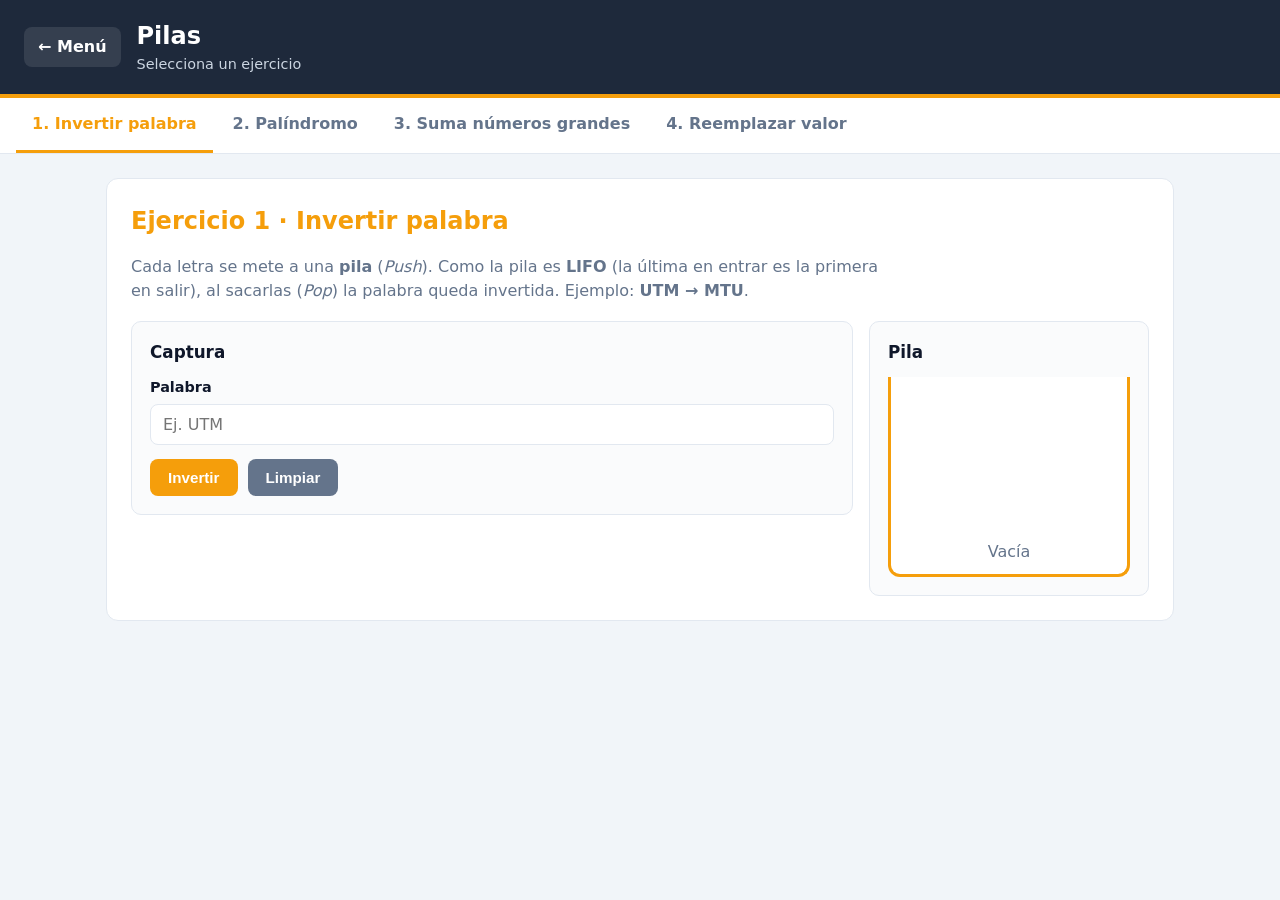
<file: wwwroot/pilas.html>
<!DOCTYPE html>
<html lang="es">
<head>
    <meta charset="UTF-8">
    <meta name="viewport" content="width=device-width, initial-scale=1.0">
    <title>Pilas – Estructuras de Datos</title>
    <link rel="icon" href="img/logo.svg" type="image/svg+xml">
    <link rel="stylesheet" href="styles.css">
</head>
<body class="tema-pilas">

    <header class="encabezado">
        <a id="btnVolverMenu" href="index.html" class="btn-volver">← Menú</a>
        <div>
            <h1 id="lblTitulo">Pilas</h1>
            <p id="lblSubtitulo">Selecciona un ejercicio</p>
        </div>
    </header>

    <nav class="pestanas">
        <a id="tabEj1" href="#ej1">1. Invertir palabra</a>
        <a id="tabEj2" href="#ej2">2. Palíndromo</a>
        <a id="tabEj3" href="#ej3">3. Suma números grandes</a>
        <a id="tabEj4" href="#ej4">4. Reemplazar valor</a>
    </nav>

    <main class="contenedor">
        <section id="ej1" class="ejercicio">
            <h2>Ejercicio 1 · Invertir palabra</h2>
            <p class="descripcion">
                Cada letra se mete a una <strong>pila</strong> (<em>Push</em>). Como la pila es
                <strong>LIFO</strong> (la última en entrar es la primera en salir), al sacarlas (<em>Pop</em>)
                la palabra queda invertida. Ejemplo: <strong>UTM → MTU</strong>.
            </p>

            <div class="est-grid">
                <div class="panel visible">
                    <h3>Captura</h3>
                    <form id="frmInvertir" autocomplete="off" novalidate>
                        <div class="campo">
                            <label for="txtPalabraInvertir">Palabra</label>
                            <input id="txtPalabraInvertir" type="text" maxlength="30" placeholder="Ej. UTM">
                        </div>
                        <div class="fila-botones">
                            <button id="btnInvertir" type="submit" class="btn">Invertir</button>
                            <button id="btnLimpiarInvertir" type="reset" class="btn btn-secundario">Limpiar</button>
                        </div>
                    </form>
                    <p id="lblMensajeInvertir" class="mensaje"></p>

                    <div id="divResultadoInvertir" class="resultado oculto">
                        <div><small>Original</small><span id="lblOriginal"></span></div>
                        <span class="flecha">→</span>
                        <div><small>Invertida</small><span id="lblInvertida" class="destacado"></span></div>
                    </div>
                </div>

                <!-- Dibujo de la pila -->
                <div class="panel resumen">
                    <h3>Pila <small id="lblPasoPila" class="texto-suave"></small></h3>
                    <div id="divPilaVisual" class="pila-visual">
                        <p class="texto-suave">Vacía</p>
                    </div>
                </div>
            </div>
        </section>

        <section id="ej2" class="ejercicio">
            <h2>Ejercicio 2 · Palíndromo</h2>
            <p class="pendiente">En construcción…</p>
        </section>

        <section id="ej3" class="ejercicio">
            <h2>Ejercicio 3 · Suma de números grandes</h2>
            <p class="pendiente">En construcción…</p>
        </section>

        <section id="ej4" class="ejercicio">
            <h2>Ejercicio 4 · Reemplazar valor</h2>
            <p class="pendiente">En construcción…</p>
        </section>
    </main>

    <script src="app.js"></script>
    <script src="pilas.js"></script>
    <script>activarPestanas();</script>
</body>
</html>
</file>
<file: wwwroot/styles.css>
/* ============================================================
   styles.css – Estilos generales del proyecto
   ============================================================ */

:root {
    --fondo: #f1f5f9;
    --tarjeta: #ffffff;
    --texto: #0f172a;
    --texto-suave: #64748b;
    --borde: #e2e8f0;
    --oscuro: #1e293b;

    --listas: #3b82f6;   /* azul */
    --pilas: #f59e0b;    /* ámbar */
    --colas: #8b5cf6;    /* morado */

    --ok: #16a34a;
    --error: #dc2626;

    --acento: var(--oscuro);   /* cada página lo cambia */
}

* { box-sizing: border-box; margin: 0; padding: 0; }

body {
    font-family: "Segoe UI", system-ui, -apple-system, sans-serif;
    background: var(--fondo);
    color: var(--texto);
    line-height: 1.5;
    min-height: 100vh;
    display: flex;
    flex-direction: column;
}

/* Color de acento según la página */
.tema-listas { --acento: var(--listas); }
.tema-pilas  { --acento: var(--pilas); }
.tema-colas  { --acento: var(--colas); }

/* ---------- Encabezado ---------- */
.encabezado {
    background: var(--oscuro);
    color: #fff;
    padding: 18px 24px;
    display: flex;
    align-items: center;
    gap: 16px;
    border-bottom: 4px solid var(--acento);
}
.encabezado h1 { font-size: 1.5rem; font-weight: 700; }
.encabezado p  { color: #cbd5e1; font-size: .9rem; }
.logo { width: 48px; height: 48px; }

.estado-api {
    margin-left: auto;
    font-size: .85rem;
    color: #cbd5e1;
}
.estado-api.ok    { color: #4ade80; }
.estado-api.error { color: #f87171; }

.btn-volver {
    color: #fff;
    text-decoration: none;
    background: rgba(255,255,255,.1);
    padding: 8px 14px;
    border-radius: 8px;
    font-weight: 600;
}
.btn-volver:hover { background: rgba(255,255,255,.2); }

/* ---------- Contenedor ---------- */
.contenedor {
    width: 100%;
    max-width: 1100px;
    margin: 0 auto;
    padding: 24px 16px;
    flex: 1;
}

/* ---------- Menú principal: bloques por estructura ---------- */
.bloque {
    background: var(--tarjeta);
    border: 1px solid var(--borde);
    border-left: 6px solid var(--color-bloque);
    border-radius: 12px;
    padding: 20px;
    margin-bottom: 24px;
}
.bloque-listas { --color-bloque: var(--listas); }
.bloque-pilas  { --color-bloque: var(--pilas); }
.bloque-colas  { --color-bloque: var(--colas); }

.bloque-titulo {
    display: flex;
    align-items: center;
    gap: 14px;
    margin-bottom: 16px;
}
.bloque-titulo h2 { font-size: 1.3rem; }
.bloque-titulo p  { color: var(--texto-suave); font-size: .9rem; }

.insignia {
    width: 44px; height: 44px;
    border-radius: 10px;
    background: var(--color-bloque);
    color: #fff;
    font-weight: 800;
    font-size: 1.3rem;
    display: grid;
    place-items: center;
}

.menu-ejercicios {
    display: grid;
    grid-template-columns: repeat(auto-fill, minmax(220px, 1fr));
    gap: 12px;
}

.tarjeta {
    display: flex;
    align-items: center;
    gap: 12px;
    padding: 14px;
    border: 1px solid var(--borde);
    border-radius: 10px;
    text-decoration: none;
    color: var(--texto);
    font-weight: 600;
    transition: transform .15s, border-color .15s, box-shadow .15s;
}
.tarjeta:hover {
    transform: translateY(-2px);
    border-color: var(--color-bloque);
    box-shadow: 0 4px 12px rgba(0,0,0,.08);
}
.tarjeta .num {
    flex-shrink: 0;
    width: 30px; height: 30px;
    border-radius: 50%;
    background: var(--fondo);
    color: var(--color-bloque);
    display: grid;
    place-items: center;
    font-weight: 800;
}

/* ---------- Pestañas de cada página ---------- */
.pestanas {
    background: var(--tarjeta);
    border-bottom: 1px solid var(--borde);
    display: flex;
    gap: 4px;
    padding: 0 16px;
    overflow-x: auto;
}
.pestanas a {
    padding: 14px 16px;
    text-decoration: none;
    color: var(--texto-suave);
    font-weight: 600;
    white-space: nowrap;
    border-bottom: 3px solid transparent;
}
.pestanas a:hover  { color: var(--texto); }
.pestanas a.activa { color: var(--acento); border-bottom-color: var(--acento); }

/* ---------- Secciones de ejercicio ---------- */
.ejercicio {
    display: none;
    background: var(--tarjeta);
    border: 1px solid var(--borde);
    border-radius: 12px;
    padding: 24px;
}
.ejercicio.visible { display: block; }
.ejercicio h2 { margin-bottom: 16px; color: var(--acento); }
.pendiente { color: var(--texto-suave); font-style: italic; }

/* ---------- Formularios (para los ejercicios) ---------- */
.campo { display: flex; flex-direction: column; gap: 6px; margin-bottom: 14px; }
.campo label { font-weight: 600; font-size: .9rem; }
input, select {
    padding: 10px 12px;
    border: 1px solid var(--borde);
    border-radius: 8px;
    font-size: 1rem;
    font-family: inherit;
}
input:focus, select:focus { outline: 2px solid var(--acento); border-color: transparent; }

.btn {
    padding: 10px 18px;
    border: none;
    border-radius: 8px;
    background: var(--acento);
    color: #fff;
    font-weight: 600;
    font-size: .95rem;
    cursor: pointer;
}
.btn:hover { filter: brightness(1.1); }
.btn-secundario { background: var(--texto-suave); }

/* ---------- Mensajes de validación ---------- */
.mensaje { padding: 10px 14px; border-radius: 8px; margin: 12px 0; font-weight: 600; }
.mensaje:empty { display: none; }
.mensaje-ok    { background: #dcfce7; color: var(--ok); }
.mensaje-error { background: #fee2e2; color: var(--error); }
.mensaje-info  { background: #e0e7ff; color: #3730a3; }

/* ---------- Tablas ---------- */
table { width: 100%; border-collapse: collapse; margin-top: 12px; }
th, td { padding: 10px; border-bottom: 1px solid var(--borde); text-align: left; }
th { background: var(--fondo); font-size: .85rem; text-transform: uppercase; color: var(--texto-suave); }

/* ---------- Utilidades ---------- */
.oculto { display: none !important; }
.texto-suave { color: var(--texto-suave); }
.panel > p.texto-suave { margin-bottom: 12px; }
.descripcion { color: var(--texto-suave); margin-bottom: 18px; max-width: 75ch; }
.fila-botones { display: flex; gap: 10px; flex-wrap: wrap; }
h3 { font-size: 1.05rem; margin-bottom: 12px; }
h3.sub { margin-top: 28px; }

/* ---------- Submenú de opciones dentro de un ejercicio ---------- */
.submenu { display: flex; gap: 8px; margin-bottom: 16px; flex-wrap: wrap; }
.opcion {
    padding: 10px 16px;
    border: 2px solid var(--acento);
    background: transparent;
    color: var(--acento);
    border-radius: 8px;
    font-weight: 700;
    font-size: .95rem;
    cursor: pointer;
}
.opcion.activa { background: var(--acento); color: #fff; }

/* ---------- Paneles ---------- */
.est-grid {
    display: grid;
    grid-template-columns: 1fr 280px;
    gap: 16px;
    align-items: start;
}
.panel {
    display: none;
    border: 1px solid var(--borde);
    border-radius: 10px;
    padding: 18px;
    background: #fafbfc;
}
.panel.visible, .panel.resumen { display: block; }

.indicadores { display: grid; gap: 10px; }
.indicadores div {
    background: #fff;
    border: 1px solid var(--borde);
    border-radius: 8px;
    padding: 10px 12px;
    display: flex;
    justify-content: space-between;
    align-items: baseline;
}
.indicadores span { font-size: 1.25rem; font-weight: 800; color: var(--acento); }
.indicadores small { color: var(--texto-suave); }

/* ---------- Ticket ---------- */
.ticket {
    margin-top: 14px;
    background: #fff;
    border: 2px dashed var(--acento);
    border-radius: 10px;
    padding: 16px;
    max-width: 420px;
}
.ticket h4 { margin-bottom: 10px; }
.ticket dl { display: grid; grid-template-columns: auto 1fr; gap: 6px 14px; }
.ticket dt { color: var(--texto-suave); }
.ticket dd { font-weight: 600; }
.ticket-total {
    margin-top: 12px;
    padding-top: 10px;
    border-top: 1px solid var(--borde);
    font-size: 1.2rem;
    font-weight: 800;
    text-align: right;
}
.ticket-total span { color: var(--acento); }

/* ---------- Visual de la cola (nodos) ---------- */
.cola-visual {
    display: flex;
    align-items: center;
    gap: 8px;
    overflow-x: auto;
    padding: 12px 4px 16px;
    min-height: 140px;
}
.nodo {
    flex-shrink: 0;
    width: 120px;
    background: #fff;
    border: 2px solid var(--acento);
    border-radius: 10px;
    padding: 8px;
    text-align: center;
    display: flex;
    flex-direction: column;
    align-items: center;
    gap: 2px;
}
.nodo small { color: var(--texto-suave); font-size: .75rem; overflow: hidden; text-overflow: ellipsis; white-space: nowrap; max-width: 100%; }
.nodo-img { width: 64px; height: 40px; }
.nodo-tags { min-height: 20px; display: flex; gap: 4px; }
.tag { font-size: .65rem; font-weight: 800; padding: 2px 6px; border-radius: 4px; color: #fff; }
.tag-frente { background: var(--ok); }
.tag-final  { background: var(--error); }
.enlace { font-size: 1.4rem; color: var(--acento); flex-shrink: 0; }
.enlace.circular { font-size: .9rem; font-weight: 700; white-space: nowrap; }

@media (max-width: 760px) {
    .est-grid { grid-template-columns: 1fr; }
}

/* ---------- Pila vertical ---------- */
.pila-visual {
    display: flex;
    flex-direction: column;
    align-items: center;
    gap: 4px;
    min-height: 200px;
    justify-content: flex-end;
    padding: 10px;
    border: 3px solid var(--acento);
    border-top: none;
    border-radius: 0 0 12px 12px;
    background: #fff;
}
.celda-pila {
    position: relative;
    width: 100%;
    max-width: 160px;
    padding: 6px;
    text-align: center;
    font-weight: 800;
    font-size: 1.1rem;
    background: color-mix(in srgb, var(--acento) 18%, white);
    border: 2px solid var(--acento);
    border-radius: 6px;
}
.celda-pila .tag { position: absolute; left: -54px; top: 50%; transform: translateY(-50%); }

/* ---------- Resultado (original → resultado) ---------- */
.resultado {
    display: flex;
    align-items: center;
    gap: 16px;
    flex-wrap: wrap;
    margin-top: 14px;
    padding: 14px;
    background: #fff;
    border: 1px solid var(--borde);
    border-radius: 10px;
}
.resultado div { display: flex; flex-direction: column; }
.resultado small { color: var(--texto-suave); font-size: .8rem; }
.resultado span { font-size: 1.6rem; font-weight: 800; letter-spacing: 2px; word-break: break-all; }
.resultado .destacado { color: var(--acento); }
.resultado .flecha { font-size: 1.6rem; color: var(--texto-suave); }

/* ---------- Lista de compra (Listas ej. 4) ---------- */
.fila-campos { display: grid; grid-template-columns: 1fr 1fr; gap: 12px; }
.btn-peligro { background: var(--error); }
.total-grande {
    margin-top: 14px;
    padding-top: 12px;
    border-top: 1px solid var(--borde);
    font-size: 1.1rem;
    font-weight: 700;
}
.total-grande span { display: block; font-size: 1.8rem; font-weight: 800; color: var(--acento); }
.encabezado-tabla {
    display: flex;
    justify-content: space-between;
    align-items: flex-end;
    flex-wrap: wrap;
    gap: 8px;
    margin-top: 28px;
}
.encabezado-tabla h3.sub { margin: 0 0 16px; }
.tabla-clic tbody tr[data-clave] { cursor: pointer; }
.tabla-clic tbody tr[data-clave]:hover { background: var(--fondo); }
.clave {
    display: inline-block;
    min-width: 28px;
    padding: 2px 8px;
    border-radius: 6px;
    background: var(--acento);
    color: #fff;
    font-weight: 800;
    text-align: center;
}
.fila-total td { font-weight: 800; border-top: 2px solid var(--texto); }
.fila-total td:last-child { color: var(--acento); font-size: 1.1rem; }

/* ---------- Palabras por letra (Listas ej. 5) ---------- */
textarea {
    padding: 10px 12px;
    border: 1px solid var(--borde);
    border-radius: 8px;
    font-size: 1rem;
    font-family: inherit;
    resize: vertical;
}
textarea:focus { outline: 2px solid var(--acento); border-color: transparent; }

.listas-palabras {
    display: grid;
    grid-template-columns: repeat(auto-fill, minmax(240px, 1fr));
    gap: 14px;
}
.lista-card {
    background: #fff;
    border: 1px solid var(--borde);
    border-top: 4px solid var(--acento);
    border-radius: 10px;
    padding: 14px;
}
.lista-general { grid-column: 1 / -1; border-top-color: var(--oscuro); background: #fafbfc; }
.lista-nueva { box-shadow: 0 0 0 2px var(--ok); }
.lista-card-titulo { display: flex; align-items: center; gap: 10px; margin-bottom: 10px; }
.lista-card-titulo div { display: flex; flex-direction: column; flex: 1; }
.lista-card-titulo small { color: var(--texto-suave); font-size: .8rem; }
.letra-grande {
    width: 40px; height: 40px;
    border-radius: 8px;
    background: var(--acento);
    color: #fff;
    font-size: 1.3rem;
    font-weight: 800;
    display: grid;
    place-items: center;
    flex-shrink: 0;
}
.lista-general .letra-grande { background: var(--oscuro); }
.chips { display: flex; flex-wrap: wrap; gap: 6px; }
.chip {
    padding: 4px 10px;
    border-radius: 999px;
    background: var(--fondo);
    border: 1px solid var(--borde);
    font-weight: 600;
    font-size: .9rem;
}
.chip-nueva { background: #dcfce7; border-color: var(--ok); }

/* ---------- Estilos para ejercicios de Víctor ---------- */
.btn-sm {
    padding: 4px 10px;
    font-size: .8rem;
}

.chip-par {
    background: #dcfce7;
    color: #166534;
    border-color: #86efac;
}

.chip-impar {
    background: #dbeafe;
    color: #1e40af;
    border-color: #93c5fd;
}

.chips-contenedor {
    background: var(--tarjeta);
    border: 1px solid var(--borde);
    border-radius: 10px;
    padding: 16px;
    display: flex;
    flex-wrap: wrap;
    gap: 8px;
    max-height: 220px;
    overflow-y: auto;
}

/* ============================================================
   JUEGO PINTAR COCHES (Mejorado - Fiel al PDF)
   ============================================================ */

/* Guía de pasos */
.guia-juego-pasos {
    display: grid;
    grid-template-columns: repeat(auto-fit, minmax(220px, 1fr));
    gap: 12px;
    margin-bottom: 20px;
}

.paso-card {
    background: #fff;
    border: 1px solid var(--borde);
    border-radius: 10px;
    padding: 12px 14px;
    display: flex;
    align-items: flex-start;
    gap: 12px;
    box-shadow: 0 1px 3px rgba(0,0,0,.04);
}

.paso-card.paso-alerta {
    background: #fffbeb;
    border-color: #fde68a;
}

.paso-num {
    width: 28px;
    height: 28px;
    border-radius: 50%;
    background: var(--colas);
    color: #fff;
    font-weight: 800;
    font-size: .85rem;
    display: grid;
    place-items: center;
    flex-shrink: 0;
}

.paso-card.paso-alerta .paso-num {
    background: #f59e0b;
}

.paso-card strong {
    display: block;
    font-size: .9rem;
    color: var(--texto);
    margin-bottom: 2px;
}

.paso-card p {
    font-size: .8rem;
    color: var(--texto-suave);
    line-height: 1.3;
}

/* Pista de Coches (Carril) */
.pista-coches-contenedor {
    background: #ffffff;
    border: 2px solid #e2e8f0;
    border-radius: 16px;
    padding: 24px 20px;
    display: flex;
    align-items: center;
    gap: 14px;
    overflow-x: auto;
    min-height: 220px;
    box-shadow: inset 0 2px 6px rgba(0,0,0,.03);
}

.flecha-flujo {
    font-size: 1.6rem;
    color: #94a3b8;
    user-select: none;
    flex-shrink: 0;
    font-weight: bold;
    animation: moverFlecha 1.5s infinite ease-in-out;
}

@keyframes moverFlecha {
    0%, 100% { transform: translateX(0); }
    50% { transform: translateX(-4px); }
}

.cola-coches-linea {
    display: flex;
    align-items: center;
    gap: 14px;
    flex: 1;
    min-width: 240px;
}

.pista-vacia {
    color: var(--texto-suave);
    font-style: italic;
    padding: 30px;
    width: 100%;
    text-align: center;
}

.zona-coche {
    display: flex;
    flex-direction: column;
    align-items: center;
    gap: 8px;
    flex-shrink: 0;
}

.coche-tarjeta {
    width: 140px;
    padding: 12px 10px;
    background: #f8fafc;
    border: 2px solid #cbd5e1;
    border-radius: 12px;
    text-align: center;
    display: flex;
    flex-direction: column;
    gap: 8px;
    transition: transform .25s cubic-bezier(0.34, 1.56, 0.64, 1), box-shadow .25s ease, border-color .25s ease;
    flex-shrink: 0;
    position: relative;
}

.coche-tarjeta.coche-frente {
    border-color: #8b5cf6;
    background: #faf5ff;
    box-shadow: 0 0 0 4px rgba(139, 92, 246, .25), 0 8px 16px rgba(139, 92, 246, .15);
    transform: scale(1.06);
    z-index: 2;
    animation: pulsoFrente 2s infinite ease-in-out;
}

@keyframes pulsoFrente {
    0%, 100% { box-shadow: 0 0 0 3px rgba(139, 92, 246, .3), 0 4px 10px rgba(0,0,0,.08); }
    50% { box-shadow: 0 0 0 6px rgba(139, 92, 246, .5), 0 8px 20px rgba(139, 92, 246, .25); }
}

.coche-tarjeta.atendido-exito {
    border-color: #16a34a;
    background: #f0fdf4;
    box-shadow: 0 4px 12px rgba(22, 163, 74, .15);
}

.coche-tarjeta.enfilandose-tarjeta {
    border-style: dashed;
    border-color: #f59e0b;
    background: #fffbeb;
    opacity: 0.9;
}

.coche-tarjeta.shake-error {
    animation: shakeError 0.4s ease-in-out;
    border-color: #dc2626 !important;
}

@keyframes shakeError {
    0%, 100% { transform: scale(1.06) translateX(0); }
    20%, 60% { transform: scale(1.06) translateX(-8px); }
    40%, 80% { transform: scale(1.06) translateX(8px); }
}

.coche-header {
    min-height: 22px;
    display: flex;
    justify-content: center;
    gap: 4px;
}

.coche-svg-inline {
    width: 72px;
    height: 45px;
    margin: 0 auto;
    display: block;
    filter: drop-shadow(0 2px 4px rgba(0,0,0,.08));
}

.anim-pintado {
    animation: saltoPintado .35s ease-out;
}

@keyframes saltoPintado {
    0% { transform: scale(0.85); }
    50% { transform: scale(1.2); }
    100% { transform: scale(1); }
}

/* Etiqueta / Píldora del color pedido debajo del carro */
.etiqueta-color-badge {
    display: block;
    padding: 6px 12px;
    border-radius: 999px;
    font-size: .85rem;
    font-weight: 800;
    text-align: center;
    box-shadow: 0 2px 6px rgba(0,0,0,.15);
    text-transform: uppercase;
    letter-spacing: .5px;
    transition: transform .15s;
}

.etiqueta-fija {
    display: block;
    padding: 5px 10px;
    border-radius: 6px;
    font-size: .82rem;
    font-weight: 700;
    background: #e2e8f0;
    color: #475569;
}

/* Paleta de Colores en Cuadrícula 3x3 (Fiel al PDF) */
.paleta-grid-3x3 {
    display: grid;
    grid-template-columns: repeat(3, 1fr);
    gap: 12px;
    max-width: 580px;
    margin: 0 auto;
}

.btn-color-paleta {
    padding: 16px 14px;
    border-radius: 12px;
    border: 2px solid rgba(0, 0, 0, .15);
    cursor: pointer;
    display: flex;
    flex-direction: column;
    align-items: center;
    justify-content: center;
    gap: 6px;
    font-weight: 800;
    font-size: 1rem;
    transition: transform .15s cubic-bezier(0.34, 1.56, 0.64, 1), box-shadow .15s ease, filter .15s ease;
    box-shadow: 0 4px 8px rgba(0,0,0,.12);
    min-height: 72px;
    user-select: none;
}

.btn-color-paleta:hover {
    transform: translateY(-3px) scale(1.02);
    box-shadow: 0 8px 18px rgba(0,0,0,.22);
    filter: brightness(1.05);
}

.btn-color-paleta:active {
    transform: translateY(1px) scale(0.98);
}

.btn-color-paleta .muestra-color {
    width: 22px;
    height: 22px;
    border-radius: 50%;
    box-shadow: 0 1px 3px rgba(0,0,0,.3);
}

/* ---------- Pie ---------- */
.pie {
    text-align: center;
    padding: 16px;
    color: var(--texto-suave);
    font-size: .85rem;
}

/* ---------- Celular ---------- */
@media (max-width: 600px) {
    .encabezado { flex-wrap: wrap; }
    .estado-api { margin-left: 0; width: 100%; }
}
</file>
